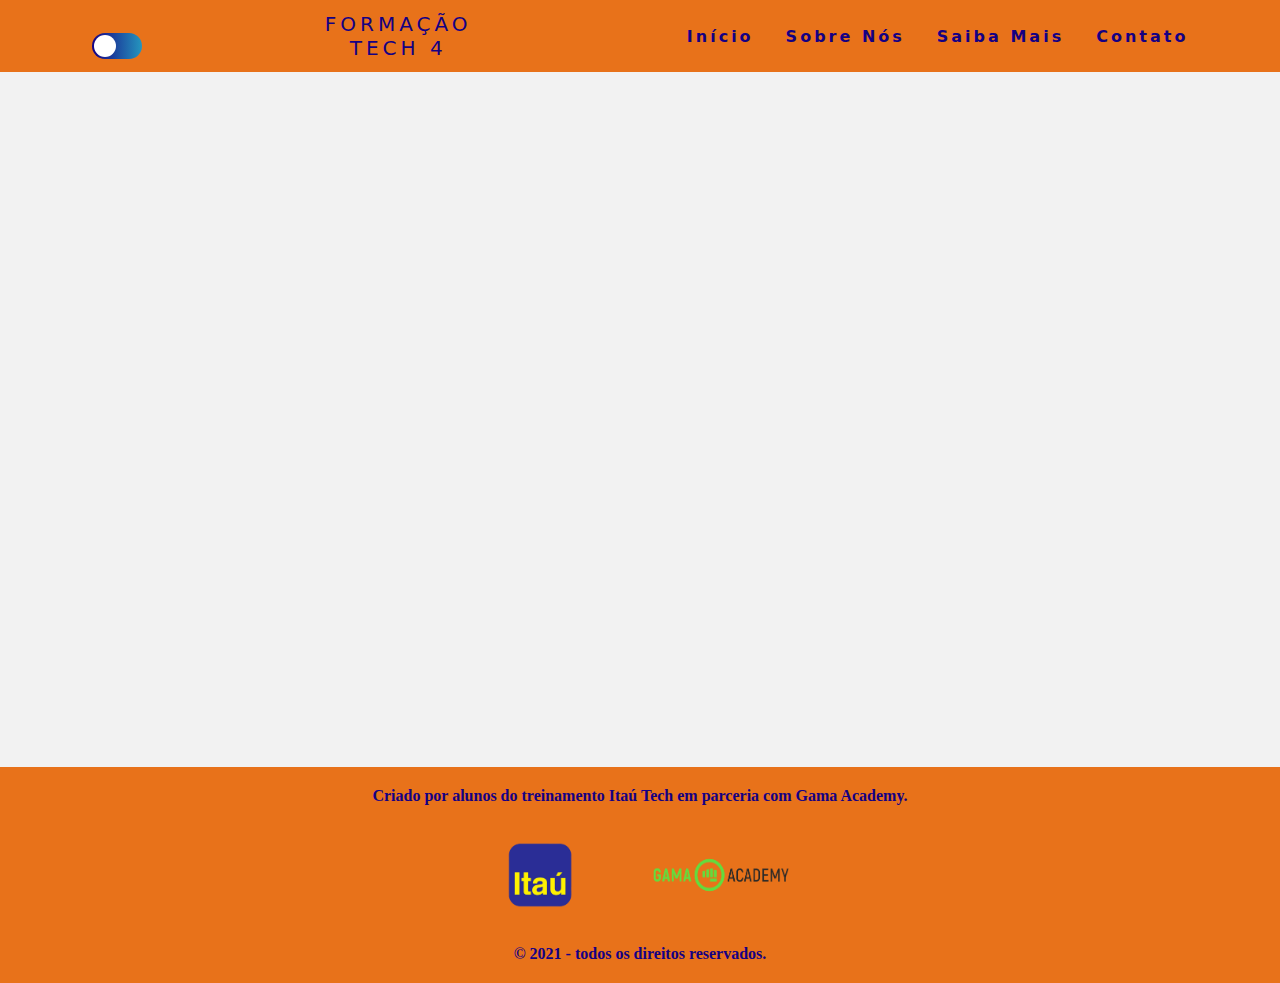
<file: contato.html>
<!DOCTYPE html>
<html lang="pt-br">
  <head>
    <meta charset="UTF-8" />
    <meta http-equiv="X-UA-Compatible" content="IE=edge" />
    <meta name="viewport" content="width=device-width, initial-scale=1.0" />
    <title>Itau</title>
    <link rel="stylesheet" href="./estilo/contato.css" />
  </head>

  <header>
   
    <nav>

      <div>
        <input aria-label="Ativar alto contraste" type="checkbox" class="checkbox" id="chk" />
        <label class="label" for="chk">
            <div class="ball"></div>
        </label>
    </div>
     
        
      
     

      
        
        
     
      <a class="logo" href="/">Formação <br>Tech 4</a>
      <div class="mobile-menu">
        <div class="line1"></div>
        <div class="line2"></div>
        <div class="line3"></div>
      </div>
    
      
        
      </div>
      <ul class="nav-list">
        <li><a href="./index.html">Início</a></li>
        <li><a href="./Sobre.html">Sobre Nós</a></li>
        <li><a href="./saiba.html">Saiba Mais</a></li>
        <li><a href="./contato.html">Contato</a></li>
      </ul>
    </nav>
  </header>
  <br>
  <body>
    
     
    
    <main>
      <h1> Contato </h1>
      <iframe src="https://docs.google.com/forms/d/e/1FAIpQLSfGWEDg1LD9dEemIp1aA7MM0AO4hy0unr67OhmakfGnjpkqIQ/viewform?embedded=true" 
      width="100%" height="500" frameborder="0" marginheight="0" marginwidth="0" >Carregagitndo…</iframe>

      
    </main>

   <!-- Rodapé -->


<footer class="footer">
  <p>Criado por alunos do
    treinamento Itaú Tech em parceria com Gama Academy. </p>
  <div class="footer-img">
    <img src="./Imagens/itau.png" alt="logo Itaú" style="height: 100px;">
    <img src="./Imagens/GAMANEWS.png" alt="logo Gama Academy" style="height: 100px;">
  </div>
  <p>&copy; 2021 - todos os direitos reservados.</p>
</footer>



</body>
<script src="./javascript/mobile-navbar.js"></script>
<script src="./javascript/menu.js"></script>
<script src="./javascript/interruptor.js"></script>



  <script src="mobile-navbar.js"></script>
</html>
</file>
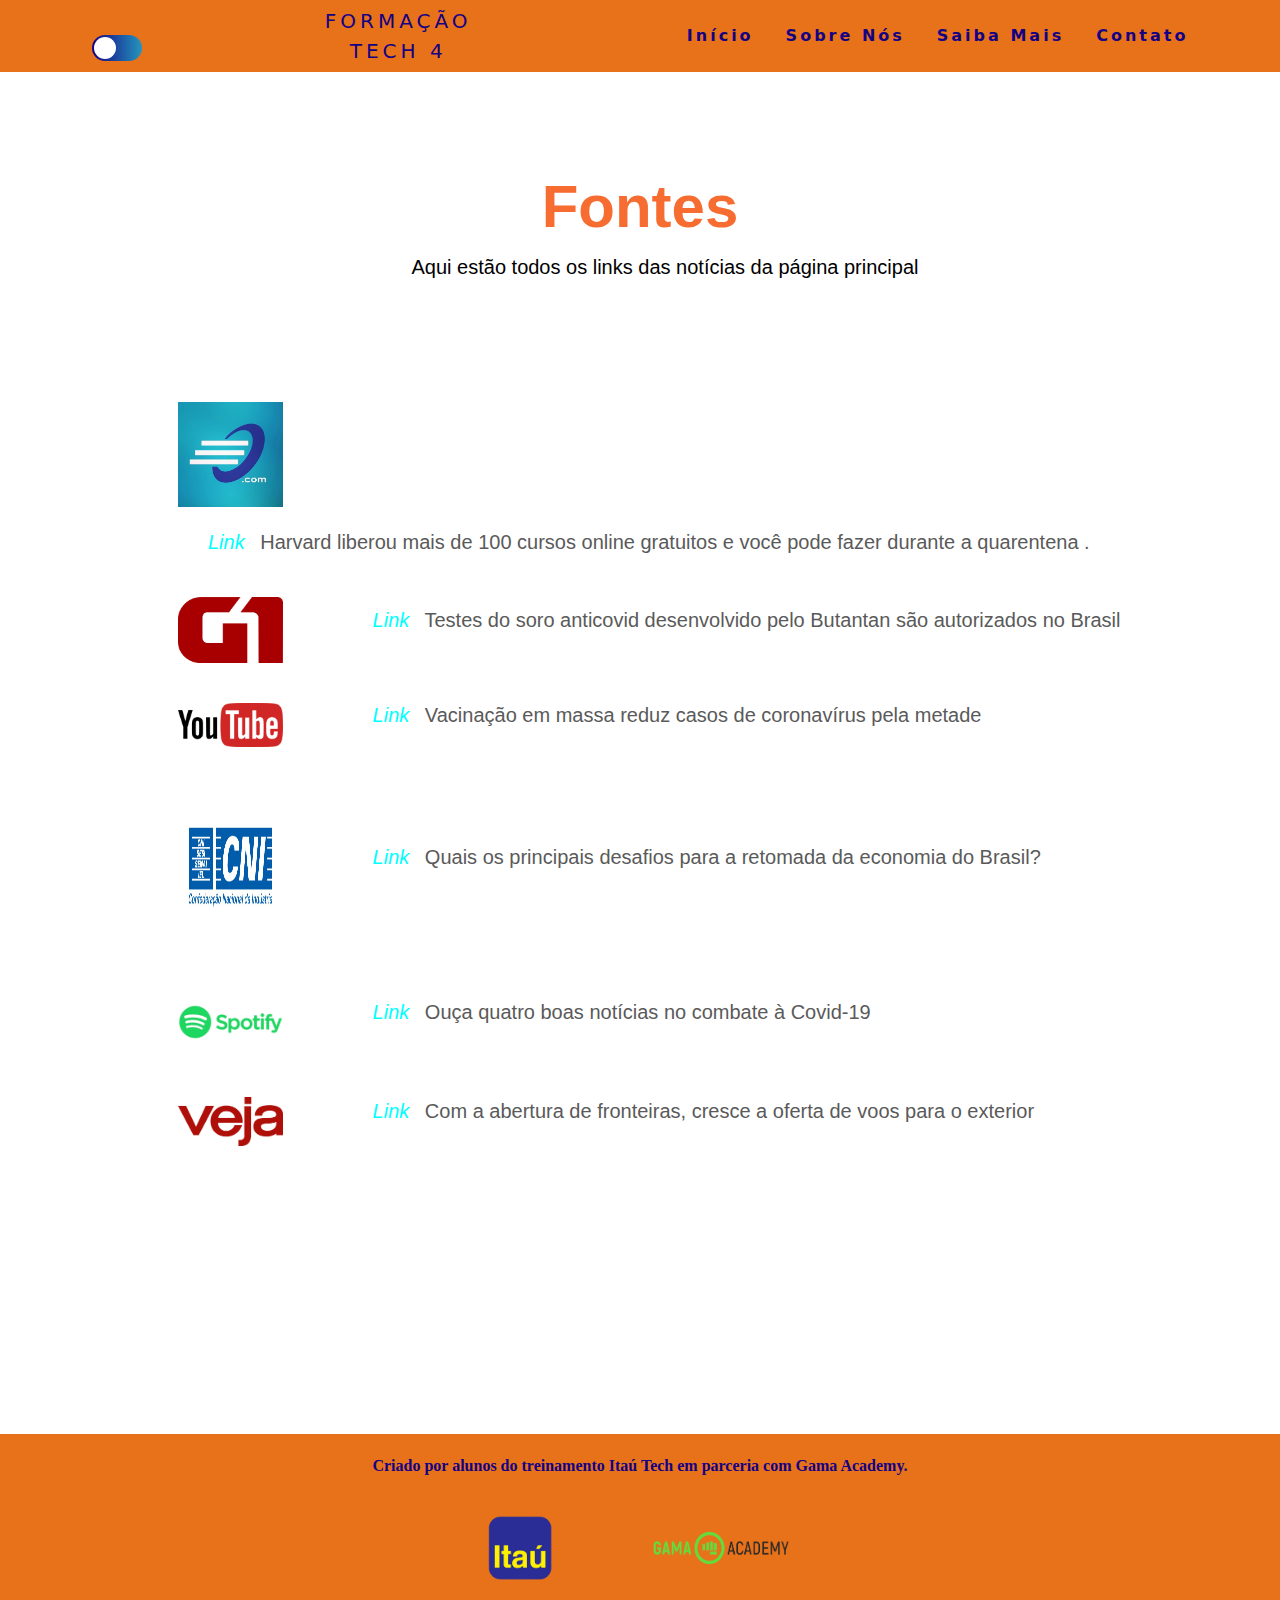
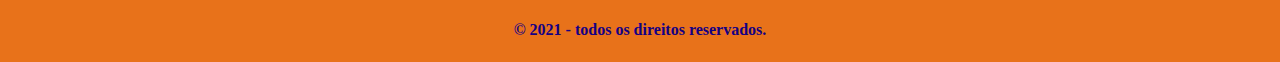
<file: saiba.html>
<!DOCTYPE html>
<html lang="pt-br">
  <head>
    <meta charset="UTF-8" />
    <meta http-equiv="X-UA-Compatible" content="IE=edge" />
    <meta name="viewport" content="width=device-width, initial-scale=1.0" />
    <title>Itau</title>

    <link rel="stylesheet" href="./estilo/saiba.css" />
  </head>
  <header>
   
    <nav>

      <div>
        <input aria-label="Ativar alto contraste" type="checkbox" class="checkbox" id="chk" />
        <label class="label" for="chk">
            <div class="ball"></div>
        </label>
    </div>
     
        
      
     

      
        
        
     
      <a class="logo" href="/">Formação <br>Tech 4</a>
      <div class="mobile-menu">
        <div class="line1"></div>
        <div class="line2"></div>
        <div class="line3"></div>
      </div>
    
      
        
      </div>
      <ul class="nav-list">
        <li><a href="./index.html">Início</a></li>
        <li><a href="./Sobre.html">Sobre Nós</a></li>
        <li><a href="./saiba.html">Saiba Mais</a></li>
        <li><a href="./contato.html">Contato</a></li>
      </ul>
    </nav>
  </header>
  
  <body>
    <section>

      <div id="container">
          <h1><i class="fas fa-rss-square"></i>  Fontes</h1>
          <p>Aqui estão todos os links das notícias da página principal</p>
          <div class="fontes">
              <div class="row">
                  <img src="./Imagens/logo-sp.png"  alt="logotipo do estado de Sao paulo">
                  <div class="logo-noticia">
                      <div class="texto-noticia">
                          <a target="_blank"
                              href="https://estagioonline.com/cursos/coronavirus-100-cursos-online-gratuitos-de-harvard-para-fazer-durante-a-quarentena">
                              <p>
                                  <i class="fas fa-link"> Link</i> Harvard liberou mais de 100 cursos online gratuitos e você pode fazer durante a quarentena .
                              </p>
                          </a>
                      </div>
                  </div>
              </div>

              <div class="row">
                  <img src="./Imagens/Logo-g1.png"  alt="logotipo de uma emissora de tv CNN">
                  <div class="logo-noticia">
                      <div class="texto-noticia">
                          <a target="_blank"
                              href="https://g1.globo.com/sp/sao-paulo/noticia/2021/05/25/anvisa-autoriza-testes-do-soro-anti-covid-desenvolvido-pelo-butantan.ghtml">
                              <p>
                                  <i class="fas fa-link"> Link</i>  Testes do soro anticovid desenvolvido pelo Butantan são autorizados no Brasil
                              </p>
                          </a>
                      </div>
                  </div>
              </div>

              <div class="row">
                  <img src="./Imagens/youtube-logo.png"  alt="logotipo vermelho e branco de um streaming de videos">
                  <div class="logo-noticia">
                      <div class="texto-noticia">
                          <a target="_blank" href="hhttps://youtu.be/UsVXDmbJ6RM">
                              <p>
                                  <i class="fas fa-link"> Link</i>  Vacinação em massa reduz casos de coronavírus pela metade

                              </p>
                          </a>
                      </div>
                  </div>
              </div>

              <div class="row">

                  <img src="./Imagens/Logo-agênciabrasil.png"  class="agencia" alt="">
                  <div class="logo-noticia">
                      <div class="texto-noticia">
                          <a target="_blank"
                              href="http://www.portaldaindustria.com.br/industria-de-a-z/retomada-do-crescimento-pos-pandemia/">
                              <p>
                                  <i class="fas fa-link"> Link</i> Quais os principais desafios para a retomada da economia do Brasil?
                              </p>
                          </a>
                      </div>
                  </div>
              </div>

              <div class="row">
                  <img src="./Imagens/logo-spotify.png"  alt="logotipo verde de um streaming de musicas">
                  <div class="logo-noticia">
                      <div class="texto-noticia">
                          <a target="_blank" href="https://open.spotify.com/show/34ev0TbjfbWdKeGx6g0SFg">
                              <p>
                                  <i class="fas fa-link"> Link</i> Ouça quatro boas notícias no combate à Covid-19
                              </p>
                          </a>
                      </div>
                  </div>
              </div>

              <div class="row">
                  <img src="./Imagens/Logo-cnn-brasil.png"  alt="logotipo de uma emissora de tv CNN">
                  <div class="logo-noticia">
                      <div class="texto-noticia">
                          <a target="_blank"
                              href=" https://veja.abril.com.br/economia/com-a-abertura-de-fronteiras-cresce-a-oferta-de-voos-para-o-exterior/">
                              <p>
                                  <i class="fas fa-link"> Link</i>  Com a abertura de fronteiras, cresce a oferta de voos para o exterior 

                                  
                              </p>
                          </a>
                      </div>
                  </div>

              </div>
          </div>
      </div>
  </section>
   
    
  <footer class="footer">
    <p>Criado por alunos do
        treinamento Itaú Tech em parceria com Gama Academy. </p>
    <div class="footer-img">
        <img src="./Imagens/itau.png" alt="logo Itaú" style="height: 100px;">
        <img src="./Imagens/GAMANEWS.png" alt="logo Gama Academy" style="height: 100px;">
    </div>
    <p>&copy; 2021 - todos os direitos reservados.</p>
  </footer>
   
  </body>
  <script src="./javascript/mobile-navbar.js"></script>
  <script src="./javascript/interruptor.js"></script>

  <script src="./javascript/menu.js"></script>

</html>
</file>
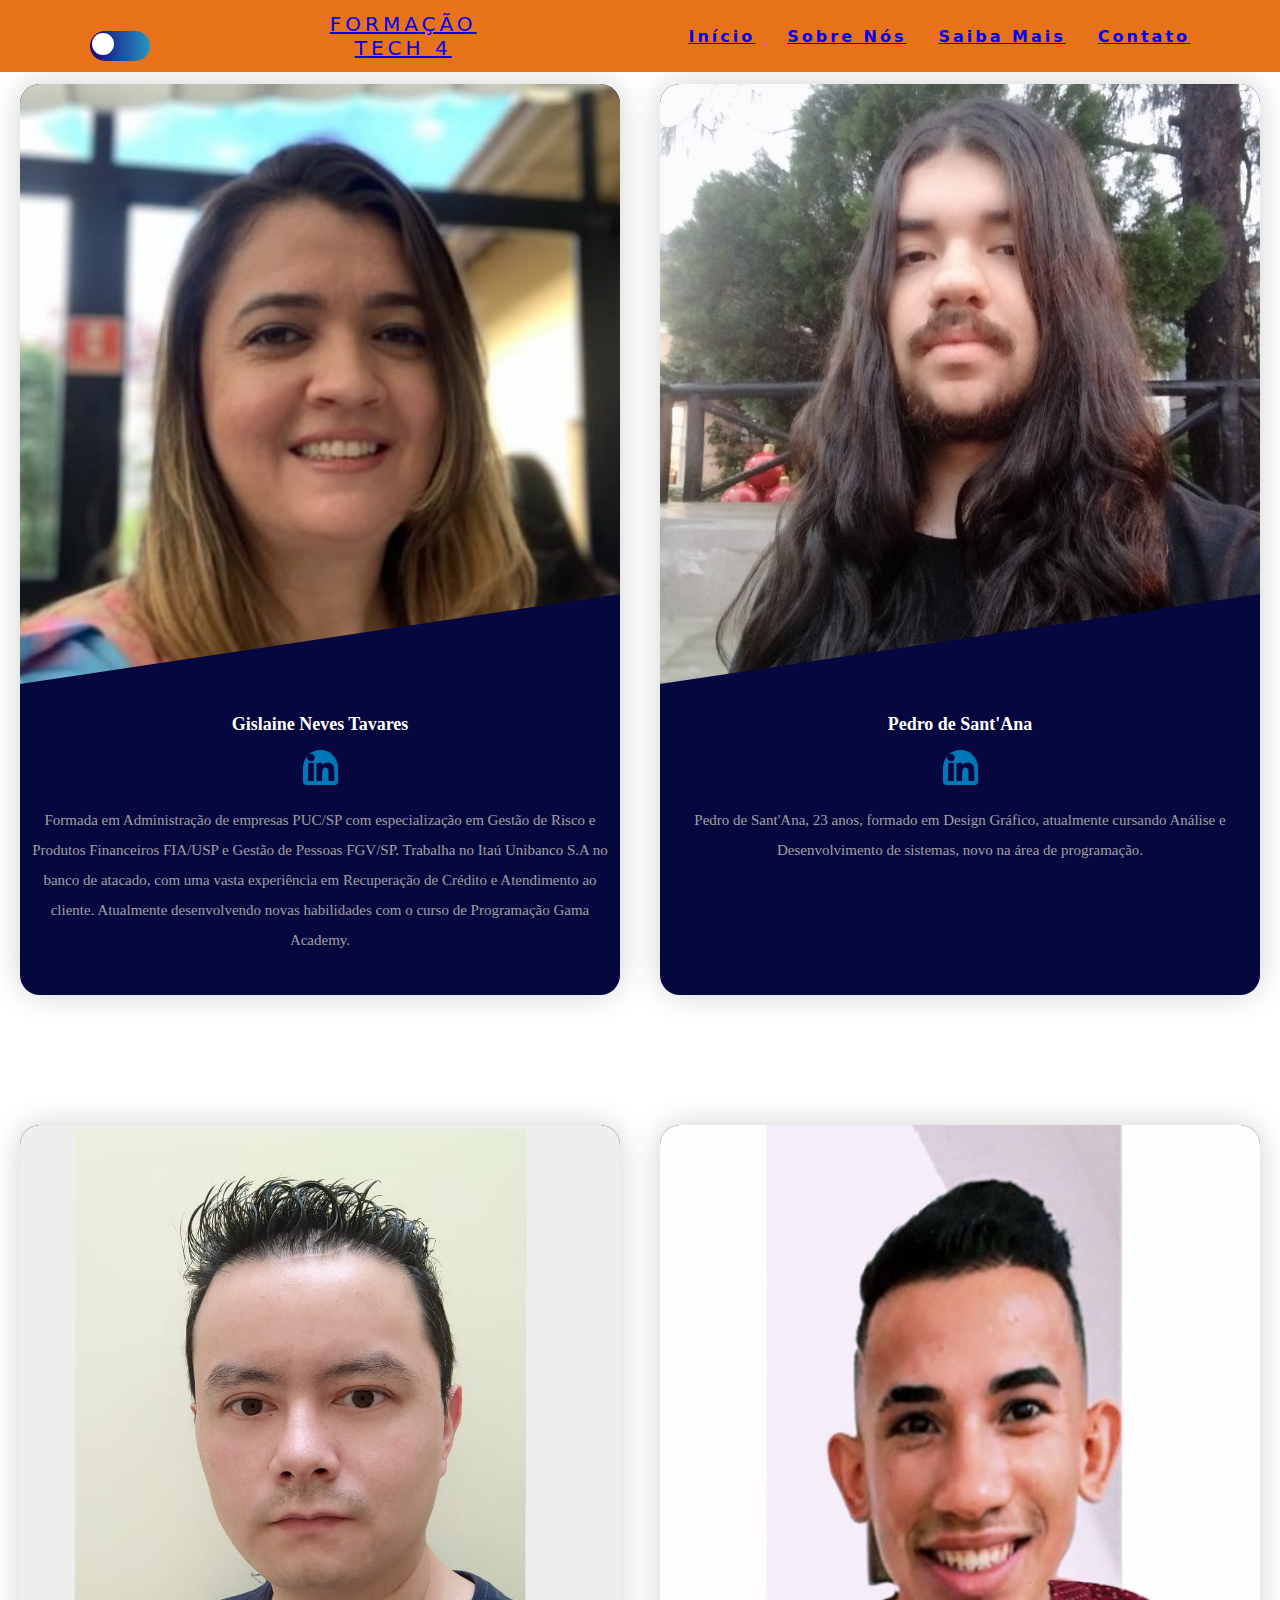
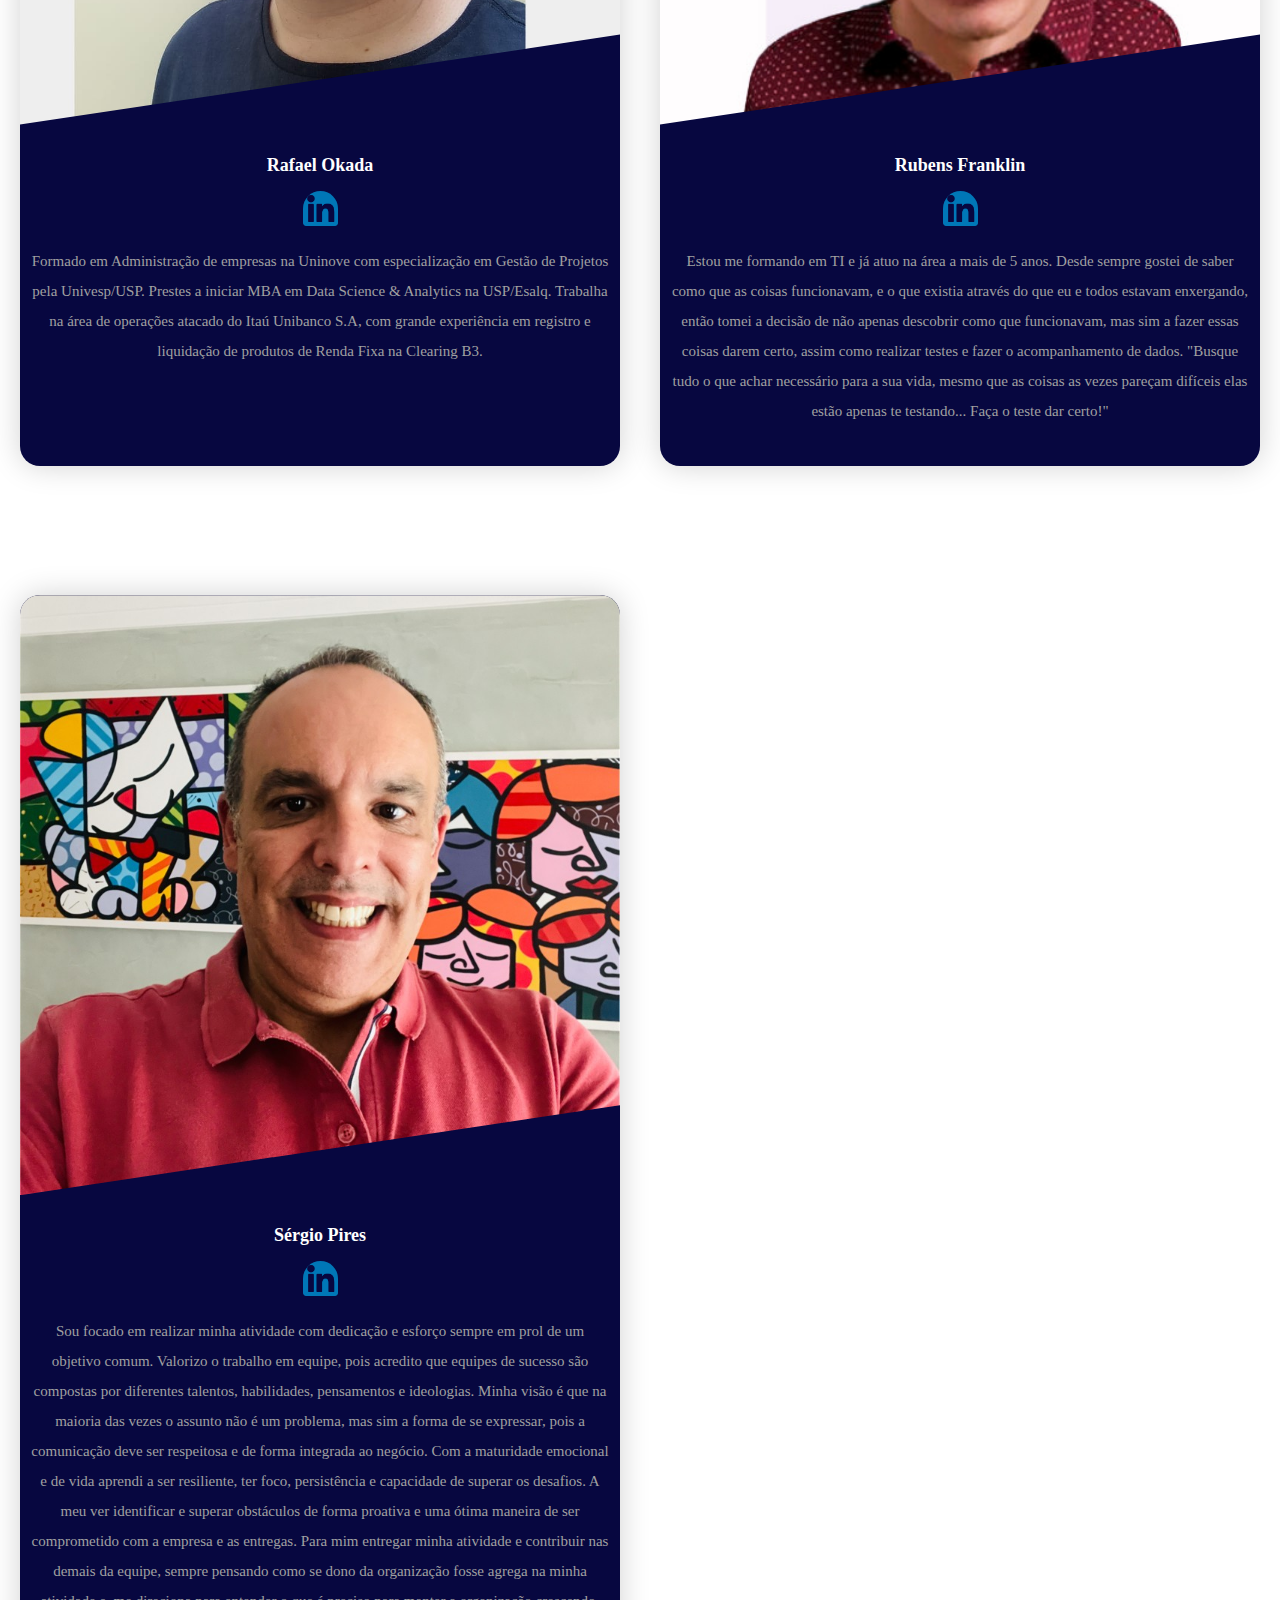
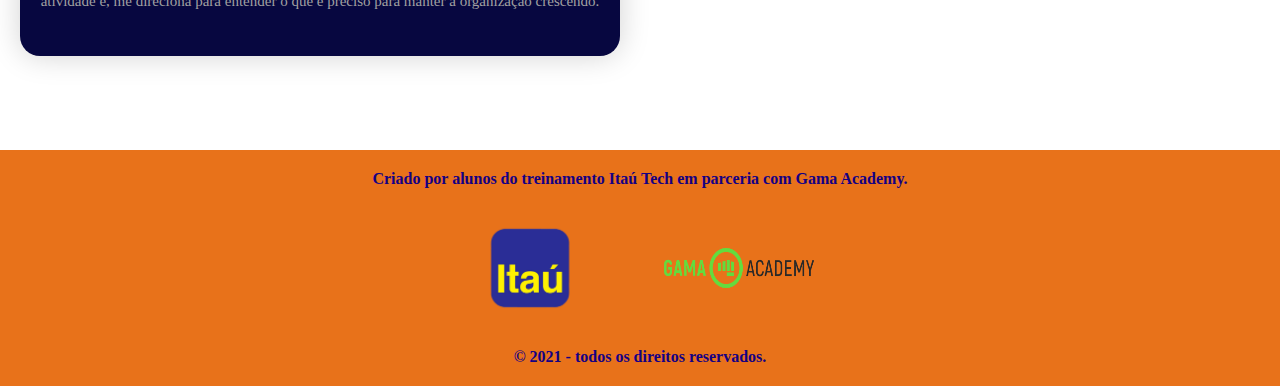
<file: Sobre.html>
<!DOCTYPE html>
<html lang="pt-br">

<head>
  <meta charset="UTF-8" />
  <meta http-equiv="X-UA-Compatible" content="IE=edge" />
  <meta name="viewport" content="width=device-width, initial-scale=1.0" />
  <title>Itau</title>
  <link rel="stylesheet" href="./estilo/sobre.css" />
</head>
<header>
  <nav>

    <div>
      <input aria-label="Ativar alto contraste" type="checkbox" class="checkbox" id="chk" />
      <label class="label" for="chk">
          <div class="ball"></div>
      </label>
  </div>
   
      
    
   

    
      
      
   
    <a class="logo" href="/">Formação <br>Tech 4</a>
    <div class="mobile-menu">
      <div class="line1"></div>
      <div class="line2"></div>
      <div class="line3"></div>
    </div>
  
    
      
    </div>
    <ul class="nav-list">
      <li><a href="./index.html">Início</a></li>
      <li><a href="./Sobre.html">Sobre Nós</a></li>
      <li><a href="./saiba.html">Saiba Mais</a></li>
      <li><a href="./contato.html">Contato</a></li>
    </ul>
  </nav>
</header>

<body>

  <div class="cards">


    <!-- Gisllaine -->

    <div class="card card1">
      <div class="container">
        <img src="./Imagens/Gislaine.jpeg" alt="Gislaine">
      </div>
      <div class="details">
        <h3>Gislaine Neves Tavares</h3>
        <div><a href="http://linkedin.com/in/gislaine-neves-13bb78198"> <img id="imgLinkedin"
              src="Imagens\linkedin.png">
          </a></div>
        <p>Formada em Administração de empresas PUC/SP com especialização em Gestão de Risco
          e Produtos Financeiros
          FIA/USP
          e Gestão de Pessoas FGV/SP. Trabalha no Itaú Unibanco S.A no banco de atacado,
          com uma vasta experiência em
          Recuperação
          de Crédito e Atendimento ao cliente. Atualmente desenvolvendo
          novas habilidades com o curso de Programação
          Gama Academy.</p>
      </div>

    </div>
    <!-- Pedro  -->
    <div class="card card1">

      <div class="container">
        <img src="./Imagens/Pedro.jpeg" alt="Pedro">
      </div>
      <div class="details">
        <h3>Pedro de Sant'Ana</h3>
        <div><a href="https://www.linkedin.com/in/pedro-de-sant-ana-407a3a143"> <img id="imgLinkedin"
              src="Imagens\linkedin.png"> </a></div>
        <p>Pedro de Sant'Ana, 23 anos, formado em Design Gráfico, atualmente cursando Análise e Desenvolvimento de
          sistemas, novo na área de programação.</p>
      </div>
    </div>

    <!-- Rafael -->
    <div class="card card1">
      <div class="container">
        <img src="./Imagens/Rafael.jpeg" alt="Rafael">
      </div>
      <div class="details">
        <h3>Rafael Okada</h3>
        <div><a href="https://www.linkedin.com/in/rafael-okada-82782930/"><img id="imgLinkedin"
              src="Imagens\linkedin.png"> </a></div>
        <p>Formado em Administração de empresas na Uninove com especialização em Gestão de Projetos pela Univesp/USP.
          Prestes a iniciar MBA em Data Science & Analytics na USP/Esalq.
          Trabalha na área de operações atacado do Itaú Unibanco S.A, com grande experiência em registro e liquidação de
          produtos de Renda Fixa na Clearing B3.</p>
      </div>
    </div>

    <!-- Rubens -->
    <div class="card card1">
      <div class="container">
        <img src="./Imagens/Rubens_Franklin.jpg" alt="Rubens">
      </div>
      <div class="details">
        <h3>Rubens Franklin</h3>
        <div><a href="https://www.linkedin.com/in/rubensfranklin/"> <img id="imgLinkedin"
              src="Imagens\linkedin.png"></a>
        </div>
        <p>Estou me formando em TI e já atuo na área a mais de 5 anos.
          Desde sempre gostei de saber como que as coisas funcionavam,
          e o que existia através do que eu e todos estavam enxergando,
          então tomei a decisão de não apenas descobrir como que funcionavam,
          mas sim a fazer essas coisas darem certo, assim como realizar testes e fazer o acompanhamento de dados.

          "Busque tudo o que achar necessário para a sua vida, mesmo que as coisas as vezes
          pareçam difíceis elas estão apenas te testando... Faça o teste dar certo!"</p>
      </div>
    </div>

    <!-- Sergio -->
    <div class="card card1">
      <div class="container">
        <img src="./Imagens/Sergio.jpg" alt="Sergio">
      </div>
      <div class="details">
        <h3>Sérgio Pires</h3>
        <div><a href="https://www.linkedin.com/in/s%C3%A9rgio-pires-37b650210/"> <img id="imgLinkedin"
              src="Imagens\linkedin.png"> </a></div>
        <p>Sou focado em realizar minha atividade com dedicação e esforço sempre em prol de um objetivo comum.
          Valorizo o trabalho em equipe, pois acredito que equipes de sucesso são compostas por diferentes talentos,
          habilidades, pensamentos e ideologias. Minha visão é que na maioria das vezes o assunto não é um problema,
          mas sim a forma de se expressar, pois a comunicação deve ser respeitosa e de forma integrada ao negócio.
          Com a maturidade emocional e de vida aprendi a ser resiliente, ter foco, persistência e capacidade de superar
          os desafios. A meu ver identificar e superar obstáculos de forma proativa e uma ótima maneira de ser
          comprometido
          com a empresa e as entregas. Para mim entregar minha atividade e contribuir nas demais da equipe, sempre
          pensando
          como se dono da organização fosse agrega na minha atividade e, me direciona para entender o que é preciso para
          manter
          a organização crescendo.</p>
      </div>
    </div>
  </div>
  <!-- Rodapé -->


<footer class="footer">
  <p>Criado por alunos do
    treinamento Itaú Tech em parceria com Gama Academy. </p>
  <div class="footer-img">
    <img src="./Imagens/itau.png" alt="logo Itaú" style="height: 100px;">
    <img src="./Imagens/GAMANEWS.png" alt="logo Gama Academy" style="height: 100px;">
  </div>
  <p>&copy; 2021 - todos os direitos reservados.</p>
</footer>



</body>
<script src="./javascript/mobile-navbar.js"></script>
<script src="./javascript/menu.js"></script>
<script src="./javascript/interruptor.js"></script>




</html>
</file>
<file: estilo/contato.css>
* {
  margin: 0;
  padding: 0;
  box-sizing: border-box;
}
:root{
  --light: #cccccc;
  --dark: #151515;
}
  
  /*==== Barra de Navegação ====== */
  
  
  
  .logo {
    font-size: 20px;
    text-transform: uppercase;
    letter-spacing: 4px;
    align-items: center;
    justify-content: center;
    text-align: center;
    font-weight: 500;
  }
  p{
    margin-bottom: 20px;
    
  }
  nav {
    display: flex;
    justify-content: space-around;
    align-items: center;
    font-family: system-ui, -apple-system, Helvetica, Arial, sans-serif;
    background: #E8721A;
    height: 8vh;
    position: fixed;
    width: 100%;
    font-weight: 700;
    text-decoration: none;

  }
  #menu a {
    color: #F2FFFC;
    text-decoration: none;
}
  
  .nav-list {
    list-style: none;
    display: flex;
  }
  
  .nav-list li {
    letter-spacing: 3px;
    margin-left: 32px;
  }
  
  .mobile-menu {
    display: none;
    cursor: pointer;
  }
  
  .mobile-menu div {
    width: 32px;
    height: 2px;
    background: #140083;
    margin: 8px;
    transition: 0.3s;
    font-weight: 700;
    margin-right: 50px;
  }

/* Ativar o modo escuro*/


body {
  font-family: Arial, sans-serif;
  background: var(--color-bg);

}

body[data-theme="t-light"] {
  --color-bg: #f2f2f2;
  --color-bg2: #fff;
  --color-text: #333;
}

body[data-theme="t-dark"] {
  --color-bg: #333;
  --color-bg2: #dcdcdc;
  --color-text: #f2f2f2;
}

.my-title {
  color: var(--color-text);
}

.body {
  color: var(--color-text);
  background: var(--color-bg);
  border: none;
  font-size: 1.2rem;
  padding: 1rem;
}





/* botão sol e lua*/


.navcontrast {
  display: -ms-flexbox;
  display: flex;
  -ms-flex-pack: center;
  justify-content: center;
  -ms-flex-align: center;
  align-items: center;
}

.label {
  background: linear-gradient(to right, #140083, #2596be);
  border-radius: 50px;
  cursor: pointer;
  display: flex;
  align-items: center;
  justify-content: center;
  padding: 5px;
  position: relative;
  height: 26px;
  width: 50px;
  transform: scale(1.0);
}
input{
  visibility: hidden
}
.label .ball {
  background-color: #fff;
  border-radius: 50%;
  position: absolute;
  top: 2px;
  left: 2px;
  height: 22px;
  width: 22px;
  transform: translateX(0px);
  transition: transform 0.2s linear;
}

.checkbox:checked+.label .ball {
  transform: translateX(24px);
}

body.dark {
  background: var(--dark);

}

body.dark h1,
h2 {
    font-family: 'Roboto Slab';
    font-size: 24px;
    color: #ffffff;
    text-align: center;
    margin-bottom: 1rem;
    font-weight: 900;
    text-shadow: 1px 1px;

}

h2 {
  font-family: 'Roboto Slab';
  font-size: 24px;
  color: #33383c;
  text-align: center;
  margin-bottom: 1rem;
  font-weight: 900;
  text-shadow: 1px 1px;
 

}

body.dark p {
  color: white;
}


/* menu */

@media (max-width: 600px) {
  #menu {
    display: block;
    position: absolute;
    width: 100%;
    top: 70px;
    right: 0px;
    background:var(--color-bg);
    transition: 0.6s;
    z-index: 1000;
    height: 0px;
    visibility: hidden;
    overflow-y: hidden;
  }
  #nav.active #menu {
    height: calc(100vh - 70px);
    visibility: visible;
    overflow-y: auto;
  }
  #menu a {
    padding: 1rem 0;
    margin: 0 1rem;
    border-bottom: 2px solid rgba(0, 0, 0, 0.05);
  }
  #btn-mobile {
    display: flex;
    padding: 0.5rem 1rem;
    font-size: 1rem;
    border: none;
    background: none;
    cursor: pointer;
    gap: 0.5rem;
  }
  #hamburger {
    border-top: 2px solid;
    width: 20px;
  }
  #hamburger::after,
  #hamburger::before {
    content: '';
    display: block;
    width: 20px;
    height: 2px;
    background: currentColor;
    margin-top: 5px;
    transition: 0.3s;
    position: relative;
  }
  #nav.active #hamburger {
    border-top-color: transparent;
  }
  #nav.active #hamburger::before {
    transform: rotate(135deg);
  }
  #nav.active #hamburger::after {
    transform: rotate(-135deg);
    top: -7px;
  }
}
/* Fim o modo escuro*/

/* Formmatando textos */

h2{
  font-family: 'Roboto Slab', serif;
  text-align: left;
}

p{
  font-family: 'Poppins', sans-serif;
  text-align: justify;
  font-weight: 500;
}

a {
  color: #140083;
  text-decoration: none;
  transition: 0.3s;
  font-weight: 700;
}

a:hover {
  opacity: 0.7;
}





/* Rodapé*/
.footer {
  display: flex;
  flex-flow: column wrap;
  justify-content: space-between;
  align-items: center;
  background: #E8721A;
  margin-bottom: 0;
  margin-top: 13rem;
  position: absolute;
  width: 100%;
  
}

 
.footer p {
  font-family: 'Roboto Slab';
  font-size: 16px;
  text-align: center;
  margin: 20px;
  color: #140083;
  font-weight: 700;
  
}

.footer-img {
  display: flex;
  flex-direction: row;
  object-fit: cover;
  justify-content: center;
  width: 100px;
}

.footer-img img {
  padding: 10px;
  width: 200px
}
@media (max-width: 999px) {
  body {
    overflow-x: hidden;
  }
  .nav-list {
    position: absolute;
    top: 8vh;
    right: 0;
    width: 50vw;
    height: 92vh;
    background: #E8721A; 
    flex-direction: column;
    align-items: center;
    justify-content: space-around;
    transform: translateX(100%);
    transition: transform 0.3s ease-in;
  }
  .nav-list li {
    margin-left: 0;
    opacity: 0;
  }
  .mobile-menu {
    display: block;
  }
}

.nav-list.active {
  transform: translateX(0);
}

@keyframes navLinkFade {
  from {
    opacity: 0;
    transform: translateX(50px);
  }
  to {
    opacity: 1;
    transform: translateX(0);
  }
}

.mobile-menu.active .line1 {
  transform: rotate(-45deg) translate(-8px, 8px);
}

.mobile-menu.active .line2 {
  opacity: 0;
}

.mobile-menu.active .line3 {
  transform: rotate(45deg) translate(-5px, -7px);
}

/* Cards com noticas*/

.row{
  padding:0 20px;
  display:table;
  background: var(--color-bg);
  
}

section{
  float: left;
  width: 65%;
}

section h1 {

  margin-top: 10px;
  margin-bottom: 10px;
}


aside{
  float: left;
  width: 35%;
    padding-left: 20px;
    margin-bottom: 10px;
    
 
}

.card{
  background-color: var(--color-bg);
  padding: 20px;
  margin-top: 20px;
  
}
.card p{
  color: var(--color-text);
}

.card h2{
  color: var(--color-text);
  margin-top: 100px;
}

.card img{

  width: 100%;
}
.card button {
  padding: 0.5rem 1rem;
  text-transform: uppercase;
  border-radius: 32px;
  border: 0;
  cursor: pointer;
  font-size: 80%;
  font-weight: 700;
  color: var(--color-bg);
  margin-bottom: 16px 0;
}

.card button {
  background: linear-gradient(to right, #E8721A,orange);
}

mark{

  background-color:orange;
}

footer {
  
  margin-top: 20px;
  margin-bottom: 0;
}

footer.section {
  padding: 4rem 0;
}

footer .logo {
  display: inline-block;
  margin-bottom: 1.5rem;
}

footer .img {

  align-items: center;
}




/* media querries dos cards*/

/* Tablet Celular*/

@media screen  and (max-width: 768px){
  section{
    
    width:100%;
    
  }
  aside{
    width: 100%;
    padding: 0;

  }

  iframe{
    width: 100%;
  }
}


@media (max-width: 600px) {
  body {
    overflow-x: hidden;
  }
  .nav-list {
    position: absolute;
    top: 8vh;
    right: 0;
    width: 50vw;
    height: 92vh;
    flex-direction: column;
    align-items: center;
    justify-content: space-around;
    transform: translateX(100%);
    transition: transform 0.3s ease-in;
  }
  .nav-list li {
    margin-left: 0;
    opacity: 0;
  }
  .mobile-menu {
    display: block;
  }
}

.nav-list.active {
  transform: translateX(0);
}

@keyframes navLinkFade {
  from {
    opacity: 0;
    transform: translateX(50px);
  }
  to {
    opacity: 1;
    transform: translateX(0);
  }
}

.mobile-menu.active .line1 {
  transform: rotate(-45deg) translate(-8px, 8px);
}

.mobile-menu.active .line2 {
  opacity: 0;
}

.mobile-menu.active .line3 {
  transform: rotate(45deg) translate(-5px, -7px);
}
</file>
<file: estilo/saiba.css>
#container{
  display: flex;
  width: 80%;
  text-align: start;
  justify-content: center;
  flex-direction: column;
  align-items: center;
   margin: auto ;
  margin-top: 50px;
  padding: 30px;
  margin-bottom: 30px;

  
}

#container h1{
  font-size: 60px;
  margin-top: 10px;
  color: #F76C30;
}
#container p{
  font-size: 20px;
  text-align: center;
  padding-left: 50px;
  
}

.texto-noticia{
  align-items: center;
  justify-content: center;
  font-family: Arial, Helvetica, sans-serif;
}

.fontes{
  font-family: Arial, Helvetica, sans-serif;
  margin-top: 80px;
  align-items: flex-start;
}
.fontes a{
  text-decoration: none;
  color: rgb(90, 90, 90);
  font-size: 14px;
 text-align: center;
 font-family: Arial, Helvetica, sans-serif;
}

.row{
  display: flex;
  flex-direction: row;
  align-items: center;

}

img{
  width: 15%;
 margin-right: 20px;
 padding: 20px;

}


.agencia{
  height: 200px;
}

.fa-link{
  color: aqua;
  padding-right: 10px;
}

/* menu e barra de navegação*/
* {
  margin: 0;
  padding: 0;
  box-sizing: border-box;
}

  
  /*==== Barra de Navegação ====== */
  
  
  
  .logo {
    font-size: 20px;
    text-transform: uppercase;
    letter-spacing: 4px;
    align-items: center;
    justify-content: center;
    text-align: center;
    font-weight: 500;
  }
  p{
    margin-bottom: 20px;
    
  }
  nav {
    display: flex;
    justify-content: space-around;
    align-items: center;
    font-family: system-ui, -apple-system, Helvetica, Arial, sans-serif;
    background: #E8721A;
    height: 8vh;
    position: relative;
    width: 100%;
    font-weight: 700;
    text-decoration: none;

  }
  nav a {
    color: #140083;
    text-decoration: none;
}
  
  .nav-list {
    list-style: none;
    display: flex;
  }
  
  .nav-list li {
    letter-spacing: 3px;
    margin-left: 32px;
  }
  
  .mobile-menu {
    display: none;
    cursor: pointer;
  }
  
  .mobile-menu div {
    width: 32px;
    height: 2px;
    background: #140083;
    margin: 8px;
    transition: 0.3s;
    font-weight: 700;
    margin-right: 50px;
  }

/* Ativar o modo escuro*/







/* botão sol e lua*/


.navcontrast {
  display: -ms-flexbox;
  display: flex;
  -ms-flex-pack: center;
  justify-content: center;
  -ms-flex-align: center;
  align-items: center;
}

.label {
  background: linear-gradient(to right, #140083, #2596be);
  border-radius: 50px;
  cursor: pointer;
  display: flex;
  align-items: center;
  justify-content: center;
  padding: 5px;
  position: relative;
  height: 26px;
  width: 50px;
  transform: scale(1.0);
}
input{
  visibility: hidden
}
.label .ball {
  background-color: #fff;
  border-radius: 50%;
  position: absolute;
  top: 2px;
  left: 2px;
  height: 22px;
  width: 22px;
  transform: translateX(0px);
  transition: transform 0.2s linear;
}

.checkbox:checked+.label .ball {
  transform: translateX(24px);
}

body.dark {
  background: var(--dark);

}
:root{
  --light: #cccccc;
  --dark: #151515;
}
body.dark h1,
h2 {
    font-family: 'Roboto Slab';
    font-size: 24px;
    color: #ffffff;
    text-align: center;
    margin-bottom: 1rem;
    font-weight: 900;
    text-shadow: 1px 1px;

}

h2 {
  font-family: 'Roboto Slab';
  font-size: 24px;
  color: #33383c;
  text-align: center;
  margin-bottom: 1rem;
  font-weight: 900;
  text-shadow: 1px 1px;
 

}

body.dark p {
  color: white;
}

@import url('https://fonts.googleapis.com/css2?family=Poppins:wght@300;400;500;600;700&display=swap');
body{
	line-height: 1.5;
	font-family: 'Poppins', sans-serif;
}
*{
	margin:0;
	padding:0;
	box-sizing: border-box;
}
.rodape{
	max-width: 1170px;
	margin:auto;
}
.row{
	display: flex;
	flex-wrap: wrap;
}
ul{
	list-style: none;
}
footer {
  display: flex;
  flex-flow: column wrap;
  justify-content: space-between;
  align-items: center;
  background: #E8721A;
  margin-bottom: 0;
  margin-top: 13rem;
  position: absolute;
  width: 100%;
  
}

 
.footer p {
  font-family: 'Roboto Slab';
  font-size: 16px;
  text-align: center;
  margin: 20px;
  color: #140083;
  font-weight: 700;
  
}

.footer-img {
  display: flex;
  flex-direction: row;
  object-fit: cover;
  justify-content: center;
  width: 100px;
}

.footer-img img {
  padding: 10px;
  width: 200px
}

/*responsive*/
@media(max-width: 767px){
  .footer-col{
    width: 50%;
    margin-bottom: 30px;
}
}
@media(max-width: 574px){
  .footer-col{
    width: 100%;
}
}
</file>
<file: estilo/sobre.css>
* {
    margin: 0;
    padding: 0;
  }
  :root {
    --light: #cccccc;
    --dark: #151515;
  }
  
  /* Ativar o modo escuro*/
  

  /* botão sol e lua*/
/*==== Barra de Navegação ====== */
  
  
  
.logo {
  font-size: 20px;
  text-transform: uppercase;
  letter-spacing: 4px;
  align-items: center;
  justify-content: center;
  text-align: center;
  font-weight: 500;
}
p{
  margin-bottom: 20px;
  
}
nav {
  display: flex;
  justify-content: space-around;
  align-items: center;
  font-family: system-ui, -apple-system, Helvetica, Arial, sans-serif;
  background: #E8721A;
  height: 8vh;
  position: fixed;
  width: 100%;
  font-weight: 700;
}


.nav-list {
  list-style: none;
  display: flex;
}

.nav-list li {
  letter-spacing: 3px;
  margin-left: 32px;
}

.mobile-menu {
  display: none;
  cursor: pointer;
}

.mobile-menu div {
  width: 32px;
  height: 2px;
  background: #140083;
  margin: 8px;
  transition: 0.3s;
  font-weight: 700;
  margin-right: 50px;
}

.navcontrast {
  display: -ms-flexbox;
  display: flex;
  -ms-flex-pack: center;
  justify-content: center;
  -ms-flex-align: center;
  align-items: center;
}

.label {
  background: linear-gradient(to right, #140083, #2596be);
  border-radius: 50px;
  cursor: pointer;
  display: flex;
  align-items: center;
  justify-content: center;
  padding: 5px;
  position: relative;
  height: 20px;
  width: 50px;
  transform: scale(1.0);
}
input{
  visibility: hidden
}
.label .ball {
  background-color: #fff;
  border-radius: 50%;
  position: absolute;
  top: 2px;
  left: 2px;
  height: 22px;
  width: 22px;
  transform: translateX(0px);
  transition: transform 0.2s linear;
}

.checkbox:checked+.label .ball {
  transform: translateX(24px);
}

body.dark {
  background: var(--dark);

}

body.dark h1,
h2 {
    font-family: 'Roboto Slab';
    font-size: 24px;
    color: #ffffff;
    text-align: center;
    margin-bottom: 1rem;
    font-weight: 900;
    text-shadow: 1px 1px;

}

h2 {
  font-family: 'Roboto Slab';
  font-size: 24px;
  color: #33383c;
  text-align: center;
  margin-bottom: 1rem;
  font-weight: 900;
  text-shadow: 1px 1px;
 

}

body.dark p {
  color: white;
}


/* menu */

@media (max-width: 600px) {
  #menu {
    display: block;
    position: absolute;
    width: 100%;
    top: 70px;
    right: 0px;
    background:var(--color-bg);
    transition: 0.6s;
    z-index: 1000;
    height: 0px;
    visibility: hidden;
    overflow-y: hidden;
  }
  #nav.active #menu {
    height: calc(100vh - 70px);
    visibility: visible;
    overflow-y: auto;
  }
  #menu a {
    padding: 1rem 0;
    margin: 0 1rem;
    border-bottom: 2px solid rgba(0, 0, 0, 0.05);
  }
  #btn-mobile {
    display: flex;
    padding: 0.5rem 1rem;
    font-size: 1rem;
    border: none;
    background: none;
    cursor: pointer;
    gap: 0.5rem;
  }
  #hamburger {
    border-top: 2px solid;
    width: 20px;
  }
  #hamburger::after,
  #hamburger::before {
    content: '';
    display: block;
    width: 20px;
    height: 2px;
    background: currentColor;
    margin-top: 5px;
    transition: 0.3s;
    position: relative;
  }
  #nav.active #hamburger {
    border-top-color: transparent;
  }
  #nav.active #hamburger::before {
    transform: rotate(135deg);
  }
  #nav.active #hamburger::after {
    transform: rotate(-135deg);
    top: -7px;
  }
}

/* Fim o modo escuro*/
  /* vards*/
  
  
  
.cards{
  display: grid;
  grid-template-columns: repeat(auto-fit,minmax(400px,1fr));
  padding: 20px;
  grid-gap: 40px;
  text-align: center;
}
.card{
  background-color: #070740;
  border-radius: 20px;
  box-shadow: 0 0 30px rgba(0,0,0,0.18);
  margin-top: 5vw;
  margin-bottom: 2vw;
  
}
.container{
  position: relative;
  clip-path: polygon(0 0,100% 0, 100% 85%, 0 100%);
}
img{
  width: 100%;
  display: block;
  border-radius: 20px 20px 0 0;
}
.container:after{
  content: "";
  height: 100%;
  width: 100%;
  position: absolute;
  top: 0;
  left: 0;
  border-radius: 20px 20px 0 0;
  opacity: 0;
}
.card1>.container:after{
  background-image: linear-gradient(
      135deg,
      #ffab1d,
      #f8501c
  );
  
}

.details{
  padding: 20px 10px;
}
.details>h3{
  color: #ffffff;
  font-weight: 600;
  font-size: 18px;
  margin: 10px 0 15px 0;
}
.details>p{
  color: #a0a0a0;
  font-size: 15px;
  line-height: 30px;
  font-weight: 400;
}





#imgLinkedin{
  width: 35px;
  height: auto;
  position: sticky;
  margin-top: 10px;
  margin-bottom: 20px;
  margin-left: auto;
  margin-right: auto; 

}



/* Rodapé*/
.footer {
  display: flex;
  flex-flow: column wrap;
  justify-content: space-between;
  align-items: center;
  background: #E8721A;
  width: 100%;
  
}

 
.footer p {
  font-family: 'Roboto Slab';
  font-size: 16px;
  text-align: center;
  margin: 20px;
  color: #140083;
  font-weight: 700;
  
}

.footer-img {
  display: flex;
  flex-direction: row;
  object-fit: cover;
  justify-content: center;
  width: 100px;
}

.footer-img img {
  padding: 10px;
  width: 200px
}

/* Fim do  Rodapé*/


/* Responsividade) */


@media screen and (max-width: 720px) {
  .card  {
      grid-column: center;
      margin-right: 5rem;
      margin-left: 1.5rem;
      width: 90%;
      height: 100%;
      font-size: clamp(1.75em, 1em + 3vw,2.5em);
      margin-top: 15vw;
  margin-bottom: 2vw;
  
  }
  nav {
    position: relative;
    width: 100%;
  }

  .nav-list {
    position: absolute;
    background:#E8721A;
    top: 8vh;
    right: 0;
    width: 50vw;
    height: 92vh;
    flex-direction: column;
    align-items: center;
    justify-content: space-around;
    transform: translateX(100%);
    transition: transform 0.3s ease-in;
  }
  .nav-list li {
    margin-left: 0;
    opacity: 0;
  }
  .mobile-menu {
    display: block;
  }
}

.nav-list.active {
  transform: translateX(0);
}


@keyframes navLinkFade {
  from {
    opacity: 0;
    transform: translateX(50px);
  }
  to {
    opacity: 1;
    transform: translateX(0);
  }
}

.mobile-menu.active .line1 {
  transform: rotate(-45deg) translate(-8px, 8px);
}

.mobile-menu.active .line2 {
  opacity: 0;
}

.mobile-menu.active .line3 {
  transform: rotate(45deg) translate(-5px, -7px);
}


   footer {

    position: absolute;
    margin-top: 3rem;
    margin-bottom: 0;
    width: 100%;
   }
</file>
